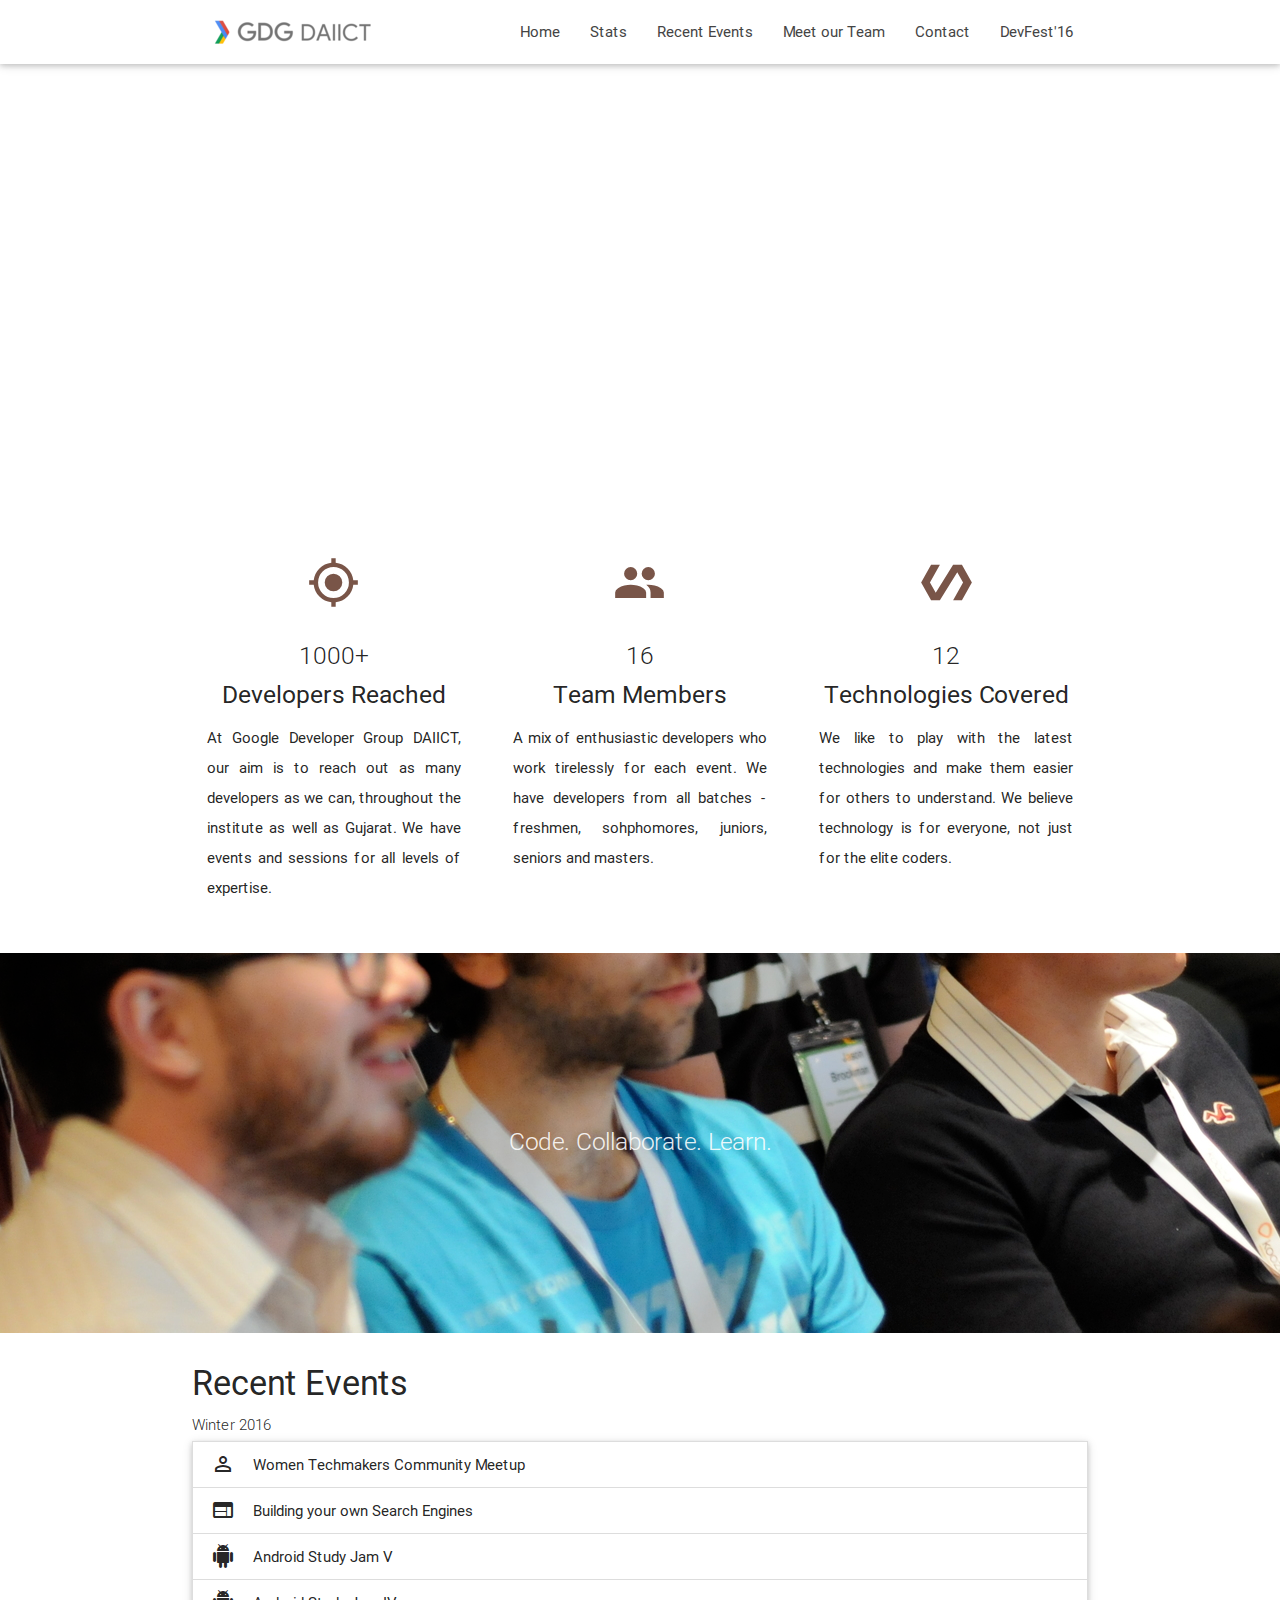
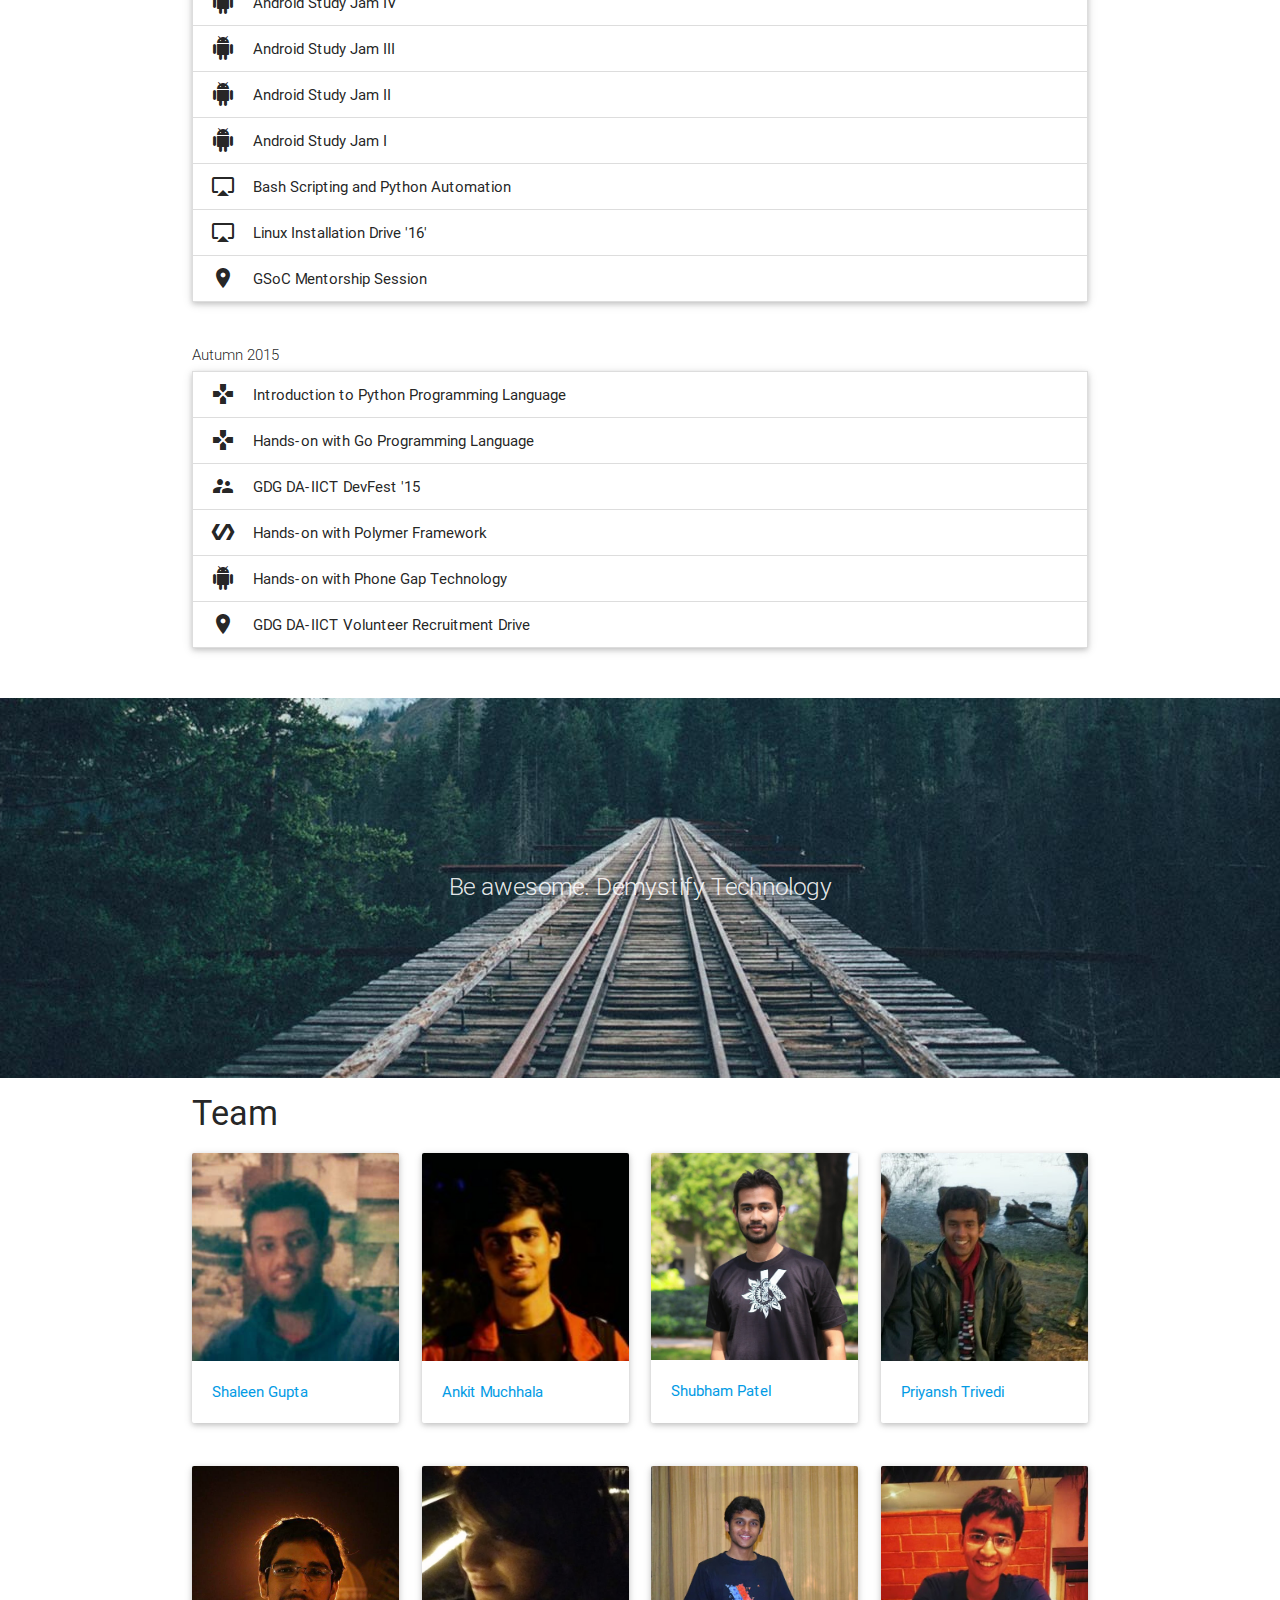
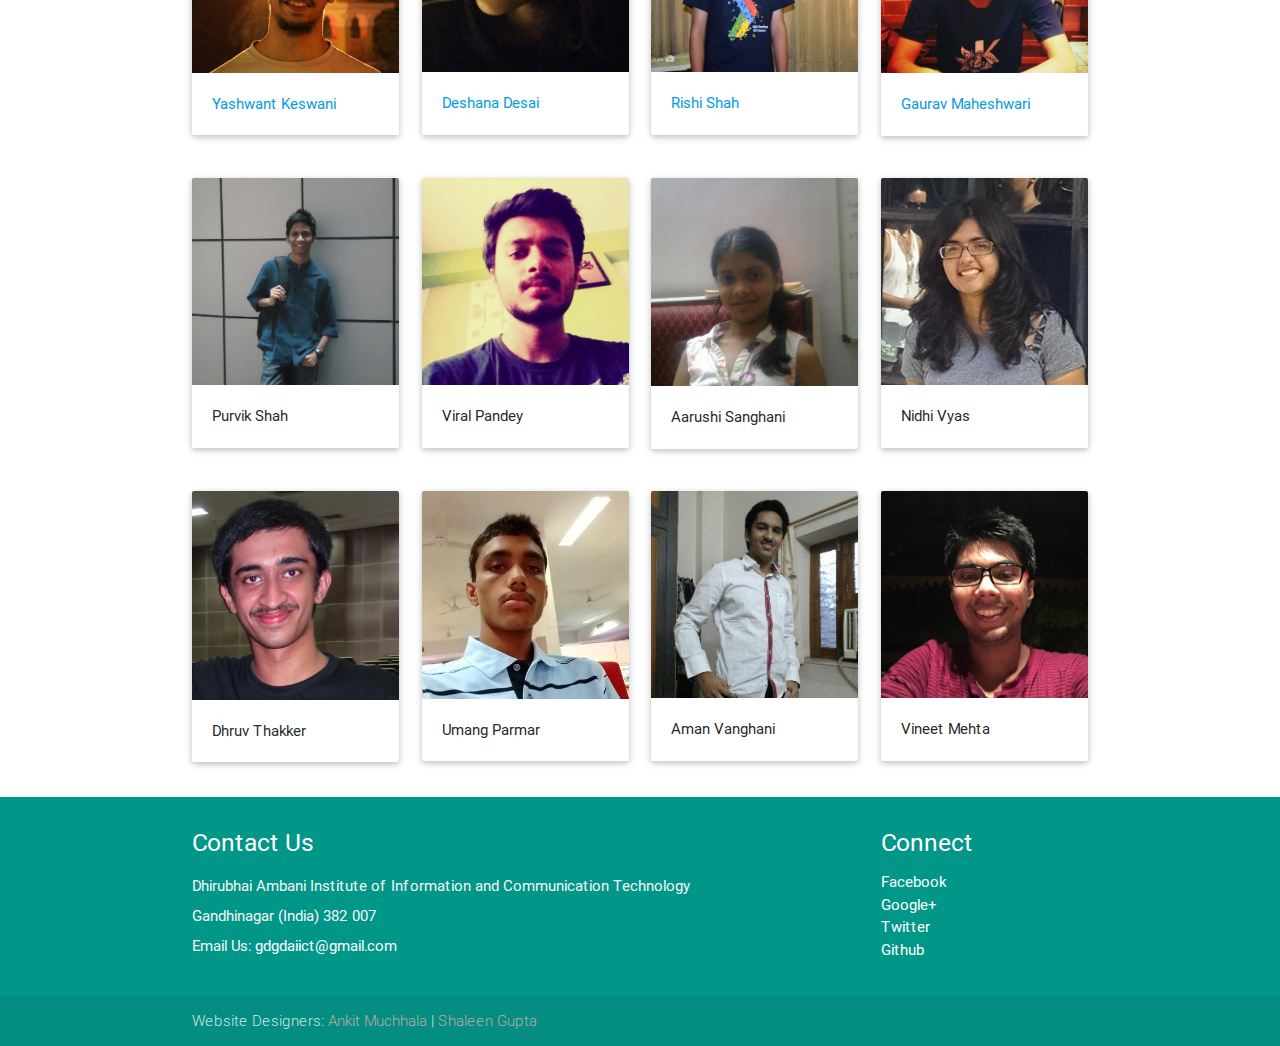
<file: index.html>
<!DOCTYPE html>
<html lang="en">
<head>
  <meta http-equiv="Content-Type" content="text/html; charset=UTF-8"/>
  <meta name="viewport" content="width=device-width, initial-scale=1, maximum-scale=1.0, user-scalable=no"/>
  <link href="images/favicon.ico" rel="shortcut icon" type="image/x-icon">
  <title>Google Developers Group DAIICT</title>

  <!-- CSS  -->

  <link href="https://fonts.googleapis.com/icon?family=Material+Icons" rel="stylesheet">
  <link href="css/materialize.css" type="text/css" rel="stylesheet" media="screen,projection"/>
  <link href="css/style.css" type="text/css" rel="stylesheet" media="screen,projection"/>
</head>
<body>
<nav class="white" role="navigation">
  <div class="nav-wrapper container" id="Home">
    <a id="logo-container" href="#/home" class="brand-logo" style="top: -8px">
      <img src="images/logo.resized.png">
    </a>
    <ul class="right hide-on-med-and-down">
      <li><a href="#">Home</a></li>
      <li><a href="#Stats">Stats</a></li>
      <!-- <li><a href="#">Organizers</a></li> -->
      <li><a href="#Events">Recent Events</a></li>
      <li><a href="#Team">Meet our Team</a></li>
      <!-- <li><a href="#">Calendar</a></li> -->
      <li><a href="#Contact">Contact</a></li>
      <li><a href="devFest.html">DevFest'16</a></li>
    </ul>

    <ul id="nav-mobile" class="side-nav">
      <li><a href="#Home">Home</a></li>
      <li><a href="#Stats">Stats</a></li>
      <!-- <li><a href="#">Organizers</a></li> -->
      <li><a href="#Events">Recent Events</a></li>
      <li><a href="#Team">Meet our Team</a></li>
      <!-- <li><a href="#">Calendar</a></li> -->
      <li><a href="devFest.html">DevFest'16</a></li>
    </ul>
    <a href="#" data-activates="nav-mobile" class="button-collapse"><i class="material-icons">menu</i></a>
  </div>
</nav>

<!--   <div id="index-banner" class="parallax-container">
    <div class="section no-pad-bot">
      <div class="container">
        <br><br>
        <p class="light center">Next Event</p>

        <h1 class="header center white-text text-lighten-2"> Android Study Jam III</h1>
        <div class="row center">
          <h5 class="header col s12 light">29 Feb 2016, CEP-110, DA-IICT</h5>
        </div>
        <div class="row center">
          <a href="https://plus.google.com/events/c8f24g50l35ru3s6dk6o4aaoqr4" id="download-button" class="btn-large waves-effect waves-light teal lighten-1">Event Page</a>
          <a href="http://goo.gl/forms/ieedRg9q7P" id="download-button" class="btn-large waves-effect waves-light teal lighten-1">Register Here</a>
        </div>
        <br><br>

      </div>
    </div>
    <div class="parallax"><img src="images/android.jpg" alt="Android Study Jam"></div>
  </div>
 -->
<div class="container">
  <iframe align="middle" src="https://events.google.com/io2016/embed" style="width:875px;height:450px" frameborder="0"
          allowfullscreen></iframe>
</div>

<div class="container">
  <div class="section" id="Stats">

    <!--   Icon Section   -->
    <div class="row">
      <div class="col s12 m4">
        <div class="icon-block">
          <h2 class="center brown-text"><i class="material-icons">my_location</i></h2>
          <h5 class="center light">1000+</h5>
          <h5 class="center">Developers Reached</h5>
          <p style="text-align: justify;">At Google Developer Group DAIICT, our aim is to reach out as many
            developers as we can, throughout the institute as well as Gujarat. We have events and sessions
            for all levels of expertise.</p>
        </div>
      </div>

      <div class="col s12 m4">
        <div class="icon-block">
          <h2 class="center brown-text"><i class="material-icons">group</i></h2>
          <h5 class="center light">16</h5>
          <h5 class="center">Team Members</h5>
          <p style="text-align: justify;">A mix of enthusiastic developers who work tirelessly for each event.
            We have developers from all batches - freshmen, sohphomores, juniors, seniors and masters.</p>
          <p></p>
        </div>
      </div>

      <div class="col s12 m4">
        <div class="icon-block">
          <h2 class="center brown-text"><i class="material-icons">polymer</i></h2>
          <h5 class="center light">12</h5>
          <h5 class="center">Technologies Covered</h5>
          <p style="text-align: justify;">We like to play with the latest technologies and make them easier
            for others to understand. We believe technology is for everyone, not just for the elite
            coders.</p>
        </div>
      </div>
    </div>

  </div>
</div>


<div class="parallax-container valign-wrapper">
  <div class="section no-pad-bot">
    <div class="container">
      <div class="row center">
        <h5 class="header col s12 light">Code. Collaborate. Learn.</h5>
      </div>
    </div>
  </div>
  <div class="parallax"><img src="images/b1.jpg" alt="Unsplashed background img 2"></div>
</div>

<div class="container">
  <div class="section" id="Events">

    <div class="row">
      <div class="col s12">
        <h4>Recent Events</h4>
        <h6 class="light">Winter 2016</h6>
        <ul class="collapsible" data-collapsible="accordion">
          <li>
            <div class="collapsible-header"><i class="material-icons">perm_identity</i>Women Techmakers Community Meetup</div>
            <div class="collapsible-body"><p>
                Women Techmakers community came to DA-IICT to give talks on various topics. The talks were focused on topics
                such as using Firebase with Android, Webmaster tools and Digital Marketing, YouTube advertising as well as
                Internet of Things. They also spoke about how we can involve more women in Tech sector and the ways in which 
                we can contribute to Open Source Organizations.
              <br> <a href="https://plus.google.com/events/cnjnljo7nngqp6ar1fmiq3r938c">Event Page</a></p>
            </div>
          </li>
          <li>
            <div class="collapsible-header"><i class="material-icons">web</i>Building your own Search Engines</div>
            <div class="collapsible-body"><p>
                Yash Shah, a graduate from DA-IICT and co-founder of appbase.io, taught how to build your own search engines.
                The event was organized as part of our International Women's Day celebrations. In the second half of the 
                event, Aditi Bhatnagar gave a talk on women's involvement in engieering.
              <br> <a href="https://plus.google.com/events/c51fhpqn1d7tf5c6llb79365304">Event Page</a></p>
            </div>
          </li>
          <li>
            <div class="collapsible-header"><i class="material-icons">android</i>Android Study Jam V</div>
            <div class="collapsible-body"><p>GDG DA-IICT conducted it's fifth and final installment of the Android Study Jam series. In
              continuation of the fourth jam, people were again divided into two tracks: Beginners and
              Advanced. We had assigned projects to the attendees. This session focussed on helping out with the projects, wrapping up 
              the things and filling in the gaps, if any. This being the last session, we brought the series to a conclustion. 
              Towards the end of the session, we introduced the attendees to a lot more technologies they can integrate their apps with.
              We urged them to explore more themselves, and develop useful applications. 
              <br> <a href="https://plus.google.com/events/ch4905dsmre5dq8bm62n9uoc">Event Page</a></p>
            </div>
          </li>
          <li>
            <div class="collapsible-header"><i class="material-icons">android</i>Android Study Jam IV</div>
            <div class="collapsible-body"><p>GDG DA-IICT conducted it's fourth installment of the Android Study Jam series.
                In continuation of the third study jam, we progress further in our journey to make an Android app.
                We picked up where we left off and continue learning 'Android for Beginners' Udacity Course. 
                Following the tradition, people were again divided into two tracks: Beginners and Advanced.  
              <br> <a href="https://plus.google.com/events/cgeer1i3npc7mb825i886ap38fc">Event Page</a></p>
            </div>
          </li>
          <li>
            <div class="collapsible-header"><i class="material-icons">android</i>Android Study Jam III</div>
            <div class="collapsible-body"><p>GDG DA-IICT conducted it's third installment of the Android Study Jam series. In
              continuation of the second jam, people were again divided into two tracks: Beginners and
              Advanced. We picked up where we left off and continue learning 'Android for Beginners' Udacity Course. 
              <br> <a href="https://plus.google.com/events/c8f24g50l35ru3s6dk6o4aaoqr4">Event Page</a></p>
            </div>
          </li>
          <li>
            <div class="collapsible-header"><i class="material-icons">android</i>Android Study Jam II</div>
            <div class="collapsible-body"><p>GDG DA-IICT conducted it's second Android Study Jam. In
              continuation of the first Jam, people were again divided into two tracks: Beginners and
              Advanced. While beginners' track were getting their hands deeper in the shallows of Android,
              the advanced track attendees learnt JSON parsing and server communication with Android.
              <br> <a href="https://plus.google.com/events/cds025k0dmq571b89hc2tpqj9b4">Event Page</a></p>
            </div>
          </li>
          <li>
            <div class="collapsible-header"><i class="material-icons">android</i>Android Study Jam I</div>
            <div class="collapsible-body"><p>On 1st Febuary , Around 170 registered students attended the
              DA-IICT's First Android Study jam session. Everyone was very excited to dive into the world
              of Android development.
              The session started with a brief introduction, the motive of the sessions and the benefits
              of learning this Technology to change people's life.

              For fast-paced learning and in order to provide good mentoring to all the students, the
              sessions will run a 2-Track course, One for Beginners and other for student who already have
              at least a basic hands-on android development experience. The Advanced track comprised of 30
              odd Developers.

              In the Beginner’s track, the topic was to get up and running with Android Studio and its
              basic layouts and other functional tools.
              <br><br>In the Advanced track, Everyone first discussed and brainstormed ideas on the Cool
              stuff they wished to make as Projects. They shared their previous Projects if any.
              Thereafter, students formed teams amongst themselves and decided to work on some ideas that
              excited them.
              The first project, i.e. to make a fully-functional Timetable synced with the Academic
              calendar for the students was finalized and the next few sessions would walk them through
              getting it done.
              In this session, we made different linear layouts and json objects for the Timetable.
              The next assignment was to finish up creating objects of days and courses, completing the
              layouts and coming up with some innovative additions to the app.
              <br> <a href="https://plus.google.com/events/crukmcl1kc0hi5s94vpah3ojpng">Event Page</a>
            </p></div>
          </li>
          <li>
            <div class="collapsible-header"><i class="material-icons">airplay</i>Bash Scripting and Python
              Automation
            </div>
            <div class="collapsible-body"><p>Core Team Members, Shaleen Gupta and Ankit Muchhala conducted
              this session on Unix Bash Scripting and Python Automation, which ranged the area of basic
              program structures to building a web-scraper in both bash and python.
              <br> <a href="https://plus.google.com/events/ccg8rdue3g236htk5nevta65es0">Event Page</a></p>
            </div>
          </li>
          <li>
            <div class="collapsible-header"><i class="material-icons">airplay</i>Linux Installation Drive
              '16'
            </div>
            <div class="collapsible-body"><p>GDG DA-IICT successfully conducted its Linux Installation Drive
              2016 and 50+
              Linux Operating Systems were installed on machines of beginner level open-source
              enthusiasts.
              <br> <a href="https://plus.google.com/events/cspbto1i0dcgrhn3dk1bj1tuduk">Event Page</a>
            </p></div>
          </li>
          <li>
            <div class="collapsible-header"><i class="material-icons">place</i>GSoC Mentorship Session</div>
            <div class="collapsible-body"><p>GDG DA-IICT had successfully conducted a session on GSOC on
              11th January,2016. GSOC is Google Summer of Code, a very prestigious international platform
              to contribute to open source. It is an international annual program where participants are
              supposed to complete an open source software coding project and get a stipend for that.

              In this session two our team members namely Rishi Shah and Yash Shah, gave a talk on GSOC
              and a guideline on how to go about it. Rishi Shah from B.Tech 2nd year had got GSOC in 2015
              in his first year. Yash Shah, a pass out from B.Tech 2014 Batch had also cracked GSOC in his
              first year too, has founded a start up called Arreysun and is cofounder at appbase.io .

              They showed the people how to get started with your dream of cracking GSOC so that we end up
              in a positive scenario. The turn up was very good with around 150 students where the number
              of boys were considerably greater than that of girls. The session went smoothly without any
              technical glitches and all the students seemed to be very pumped up about it at the end of
              the session.
              <br> <a href="https://plus.google.com/events/ccg8rdue3g236htk5nevta65es0">Event Page</a>
            </p>
            </div>
          </li>
        </ul>
        <br>
        <h6 class="light">Autumn 2015</h6>
        <ul class="collapsible" data-collapsible="accordion">
          <li>
            <div class="collapsible-header"><i class="material-icons">games</i>Introduction to Python
              Programming Language
            </div>
            <div class="collapsible-body"><p>Core members of the team, Priyansh Trivedi and Gaurav
              Maheshwari conducted a hands-on session on Python Programming Language targetted at beginner
              level programmers who were interested in taking up Python.
              <br> <a href="https://plus.google.com/events/crc61p95aj423h5dkikip6lnibo">Event Page</a></p>
            </div>
          </li>
          <li>
            <div class="collapsible-header"><i class="material-icons">games</i>Hands-on with Go Programming
              Language
            </div>
            <div class="collapsible-body"><p>GDG DA-IICT conducted a hands-on on Go Programming Language.
              The speaker for the event was Mr. Niket Patel, an experienced Go Developer.
              <br> <a href="https://plus.google.com/events/cmavl6r3jc9eu71g11u2fp7gcj0">Event Page</a>
            </p></div>
          </li>
          <li>
            <div class="collapsible-header"><i class="material-icons">supervisor_account</i>GDG DA-IICT
              DevFest '15
            </div>
            <div class="collapsible-body">
              <p><b>Details:</b><br>
                Thursday, 22nd October, 2015 <br>
                10:30am to 5:00pm (including Lunch)<br>
                <a href="https://docs.google.com/spreadsheets/d/1DsK9NxMDRtLyodyrzsXNIFbCT4tgGJRvXnS9kBgjZh4/edit#gid=0">Event
                  schedule</a>
              </p>
              <p><b>Topics discussed:</b><br>
                Philosophy of Material User-Interface<br>
                Android WMP (Wireframing, Mock-ups and Prototyping)<br>
                Angular JS<br>
                Deep dive into Polymer and Material UI<br>
                These sessions were conducted by 3 Guest talks by experienced entrepreneurs and
                developers.
              </p>
              <p><b>Event Summary</b><br>
                This year we at GDG, DA-IICT organized our Devfest, preparations for which had started
                about a month ago. On the day of the event we started at 9 am with some of the remaining
                registrations both from our college as well as others while the events started at 10.
                The first session, which lasted an hour, was on the philosophy of material design by Mr.
                Samir Motwani, Creative Director at RapidOps Solutions. He started off with what
                material design is and showed various sample websites and apps regarding the same. He
                talked about how it is fast becoming popular and will soon become the industry standard.
                He also took a lot of interesting questions from the audience as well as some of the
                other speakers.

                A lightning talk which started at 11.15 was given next by Ankit Muchhala, a student from
                DA-IICT who is also a developer at Play Power labs. The talk was on his development
                stack and also consisted of various tools like Yeoman, Heroku, Egghead.io, Kapeli Dash,
                npm, Tower etc.

                The next session started at 11.45 and was about Android wireframing, mockups and
                prototyping conducted by Dhrumil Shah from GDG Ahmedabad. He talked about these stages
                of creating an app. He stressed upon the importance of first solving a problem and
                making a blueprint before actually writing the code.

                This session was then succeeded by a lunch break along with a networking session. There
                was a lot of interaction between the students of the various colleges and the speakers.
                We had pizzas and people enjoyed a lot. People shared their interests, past projects and
                talked about themselves in this break.

                After lunch the next session was on Angular JS by Jayesh Anandani, founder of Webelight
                Solutions. Through an example code he explained the shift from JQuery to Angular. He
                talked about what two-way data binding is and how it forms the core principle of
                Angular. The session lasted an hour going up to 2.30 pm.

                The next session was by Dhaval Pandit, marketing head, RapidOps solutions. He talked
                about the importance of analytics based business strategies when it comes to creating a
                successful product. He also talked the various tools that they used to collect the
                relevant data required for the analysis.

                Next was a hangout with Dushyant Jadeja, from GDG Bangalore. His talk was a deep dive
                into Material UI and Polymer. He in detail explained the advantages of Polymer and
                showed various examples. He also explained the basics of the Polymer elements.
                We concluded with a very brief lightning talk by Ishit Mehta from Arpanet Marketing
                Solutions. He talked about his startup and the business aspects of establishing and
                running a successful venture.
                <br> <a href="https://plus.google.com/events/cd4bl2rqp25nrgugjsv0t04roe0">Event Page</a>
              </p>
            </div>
          </li>
          <li>
            <div class="collapsible-header"><i class="material-icons">polymer</i>Hands-on with Polymer
              Framework
            </div>
            <div class="collapsible-body"><p>Our team members: Arushi Sanghani, Purvik Shah, Viral Pandey
              and Rishi Shah conducted this hands-on session on Google's Polymer Framework. The event
              despite of seeing a very limited number of attendees, was able to inspire few of the
              attendees to actually develop their course projects using the polymer framework.
              <br> <a href="https://plus.google.com/events/c008vo85sumqp0tioeq70tc6hek">Event Page</a>
            </p></div>
          </li>
          <li>
            <div class="collapsible-header"><i class="material-icons">android</i>Hands-on with Phone Gap
              Technology
            </div>
            <div class="collapsible-body"><p>GDG organized a hands-on session on Phonegap on September 28,
              2015. The speaker was Lakhan Samani, a member of GDG from the M.Sc. IT 2014 batch. Almost 30
              students attended the session. The session saw equal participation from girls and boys.
              Majority of the attendees were from the M.Sc. IT program. Phonegap is a technology that
              helps build cross platform mobile applications using only HTML and JavaScript. We faced some
              issues with network connectivity during the session because of which many participants
              couldn't code hands-on.
              <br> <a href="https://plus.google.com/events/c20gutb3n7ga4cn83e0olsuroac">Event Page</a>
            </p></div>
          </li>
          <li>
            <div class="collapsible-header"><i class="material-icons">place</i>GDG DA-IICT Volunteer
              Recruitment Drive
            </div>
            <div class="collapsible-body"><p>GDG DA-IICT conducted its annual volunteer recruitment drive
              which saw more than 150 applications. 4 applicants were handpicked in an interview round
              preceded by an application form filter.
            </p></div>
          </li>
        </ul>

      </div>
    </div>

  </div>
</div>

<div class="parallax-container valign-wrapper">
  <div class="section no-pad-bot">
    <div class="container">
      <div class="row center">
        <h5 class="header col s12 light">Be awesome. Demystify Technology</h5>
      </div>
    </div>
  </div>
  <div class="parallax"><img src="background3.jpg" alt="Unsplashed background img 3"></div>
</div>


<div class="container" id="Team">
  <h4>Team</h4>
  <div class="row">
    <div class="col s12 l3">
      <div class="card">
        <div class="card-image">
          <img src="images/team/Shaleen.jpg">
        </div>
        <div class="card-content">
          <span><a href="https://github.com/shaleenx">Shaleen Gupta</a></span>
        </div>
      </div>
    </div>
    <div class="col s12 l3">
      <div class="card">
        <div class="card-image">
          <img src="images/team/Ankit.jpg">
        </div>
        <div class="card-content">
          <span><a href="https://github.com/ankit-m/">Ankit Muchhala</a></span>
        </div>
      </div>
    </div>
    <div class="col s12 l3">
      <div class="card">
        <div class="card-image">
          <img src="images/team/Shubham.jpg">
        </div>
        <div class="card-content">
          <span><a href="https://github.com/shubhpatel108">Shubham Patel</a></span>
        </div>
      </div>
    </div>
    <div class="col s12 l3">
      <div class="card">
        <div class="card-image">
          <img src="images/team/Priyansh.jpg">
        </div>
        <div class="card-content">
          <span><a href="https://github.com/geraltofrivia">Priyansh Trivedi</a></span>
        </div>
      </div>
    </div>
  </div>
  <div class="row">
    <div class="col s12 l3">
      <div class="card">
        <div class="card-image">
          <img src="images/team/yashwant.jpg">
        </div>
        <div class="card-content">
          <span><a href="https://github.com/yrk-yrk">Yashwant Keswani</a></span>
        </div>
      </div>
    </div>
    <div class="col s12 l3">
      <div class="card">
        <div class="card-image">
          <img src="images/team/Deshana.jpg">
        </div>
        <div class="card-content">
          <span><a href="https://github.com/Deshna">Deshana Desai</a></span>
        </div>
      </div>
    </div>
    <div class="col s12 l3">
      <div class="card">
        <div class="card-image">
          <img src="images/team/Rishi.jpg">
        </div>
        <div class="card-content">
          <span><a href="https://github.com/rishiloyola">Rishi Shah</a></span>
        </div>
      </div>
    </div>
    <div class="col s12 l3">
      <div class="card">
        <div class="card-image">
          <img src="images/team/Gaurav.jpg">
        </div>
        <div class="card-content">
          <span><a href="https://github.com/mgaurav">Gaurav Maheshwari</a></span>
        </div>
      </div>
    </div>
  </div>
  <div class="row">
    <div class="col s12 l3">
      <div class="card">
        <div class="card-image">
          <img src="images/team/Purvik.jpg">
        </div>
        <div class="card-content">
          <span>Purvik Shah</span>
        </div>
      </div>
    </div>
    <div class="col s12 l3">
      <div class="card">
        <div class="card-image">
          <img src="images/team/Viral.jpg">
        </div>
        <div class="card-content">
          <span>Viral Pandey</span>
        </div>
      </div>
    </div>
    <div class="col s12 l3">
      <div class="card">
        <div class="card-image">
          <img src="images/team/Aarushi.jpg">
        </div>
        <div class="card-content">
          <span>Aarushi Sanghani</span>
        </div>
      </div>
    </div>
    <div class="col s12 l3">
      <div class="card">
        <div class="card-image">
          <img src="images/team/Nidhi Vyas.jpg">
        </div>
        <div class="card-content">
          <span>Nidhi Vyas</span>
        </div>
      </div>
    </div>
  </div>
  <div class="row">
    <div class="col s12 l3">
      <div class="card">
        <div class="card-image">
          <img src="images/team/Dhruv Thakker.jpg">
        </div>
        <div class="card-content">
          <span>Dhruv Thakker</span>
        </div>
      </div>
    </div>
    <div class="col s12 l3">
      <div class="card">
        <div class="card-image">
          <img src="images/team/Umang Parmar.jpg">
        </div>
        <div class="card-content">
          <span>Umang Parmar</span>
        </div>
      </div>
    </div>
    <div class="col s12 l3">
      <div class="card">
        <div class="card-image">
          <img src="images/team/Aman.jpg">
        </div>
        <div class="card-content">
          <span>Aman Vanghani</span>
        </div>
      </div>
    </div>
    <div class="col s12 l3">
      <div class="card">
        <div class="card-image">
          <img src="images/team/Vineet.jpg">
        </div>
        <div class="card-content">
          <span>Vineet Mehta</span>
        </div>
      </div>
    </div>
  </div>
</div>

<footer class="page-footer teal" id="Contact">
  <div class="container">
    <div class="row">
      <div class="col l9 s12">
        <h5 class="white-text">Contact Us</h5>
        <p class="grey-text text-lighten-4">Dhirubhai Ambani Institute of Information and Communication
          Technology<br>Gandhinagar (India) 382 007 <br>
          Email Us: <a href="mailto:gdgdaiict@gmail.com" style="text-decoration: none;" class="white-text">gdgdaiict@gmail.com</a>
        </p>
      </div>
      <div class="col l3 s12">
        <h5 class="white-text">Connect</h5>
        <ul>
          <li><a class="white-text" href="https://www.facebook.com/gdgdaiict">Facebook</a></li>
          <li><a class="white-text" href="https://plus.google.com/+Gdgdaiict/posts">Google+</a></li>
          <li><a class="white-text" href="https://twitter.com/GDGDAIICT">Twitter</a></li>
          <li><a class="white-text" href="https://github.com/gdgdaiict">Github</a></li>
        </ul>
      </div>
    </div>
  </div>
  <div class="footer-copyright">
    <div class="container">
      <div>
        Website Designers: <a class="brown-text text-lighten-3" href="https://github.com/ankit-m">Ankit
        Muchhala</a> |
        <a class="brown-text text-lighten-3" href="https://github.com/shaleenx">Shaleen Gupta</a>
      </div>
    </div>
  </div>
</footer>


<!--  Scripts-->
<script src="https://code.jquery.com/jquery-2.1.1.min.js"></script>
<script src="js/materialize.js"></script>
<script src="js/init.js"></script>

</body>
</html>
</file>
<file: css/style.css>
/* Custom Stylesheet */
/**
 * Use this file to override Materialize files so you can update
 * the core Materialize files in the future
 *
 * Made By MaterializeCSS.com
 */

nav ul a,
nav .brand-logo {
  color: #444;
}

p {
  line-height: 2rem;
}

.button-collapse {
  color: #26a69a;
}

.parallax-container {
  min-height: 380px;
  line-height: 0;
  height: auto;
  color: rgba(255, 255, 255, .9);
}

.parallax-container .section {
  width: 100%;
}

@media only screen and (max-width: 992px) {
  .parallax-container .section {
    position: absolute;
    top: 40%;
  }

  #index-banner .section {
    top: 10%;
  }
}

@media only screen and (max-width: 600px) {
  #index-banner .section {
    top: 0;
  }
}

.icon-block {
  padding: 0 15px;
}

.icon-block .material-icons {
  font-size: inherit;
}

footer.page-footer {
  margin: 0;
}


.padding{
  padding: 20px;
}

.topics .imgspeacker{
  border: solid #e0e0e0 5px;
}

.padding i{
  color: black;
  padding: 5px;
}

table, td{
  border: 2px solid #e3e3e3;
  text-align: left;
}

table {
  margin-top: 30px;
  border-collapse: collapse;
  width: 100%;
  margin-bottom: 30px;
}

td {
  padding: 15px;
  text-align:center;
}
</file>
